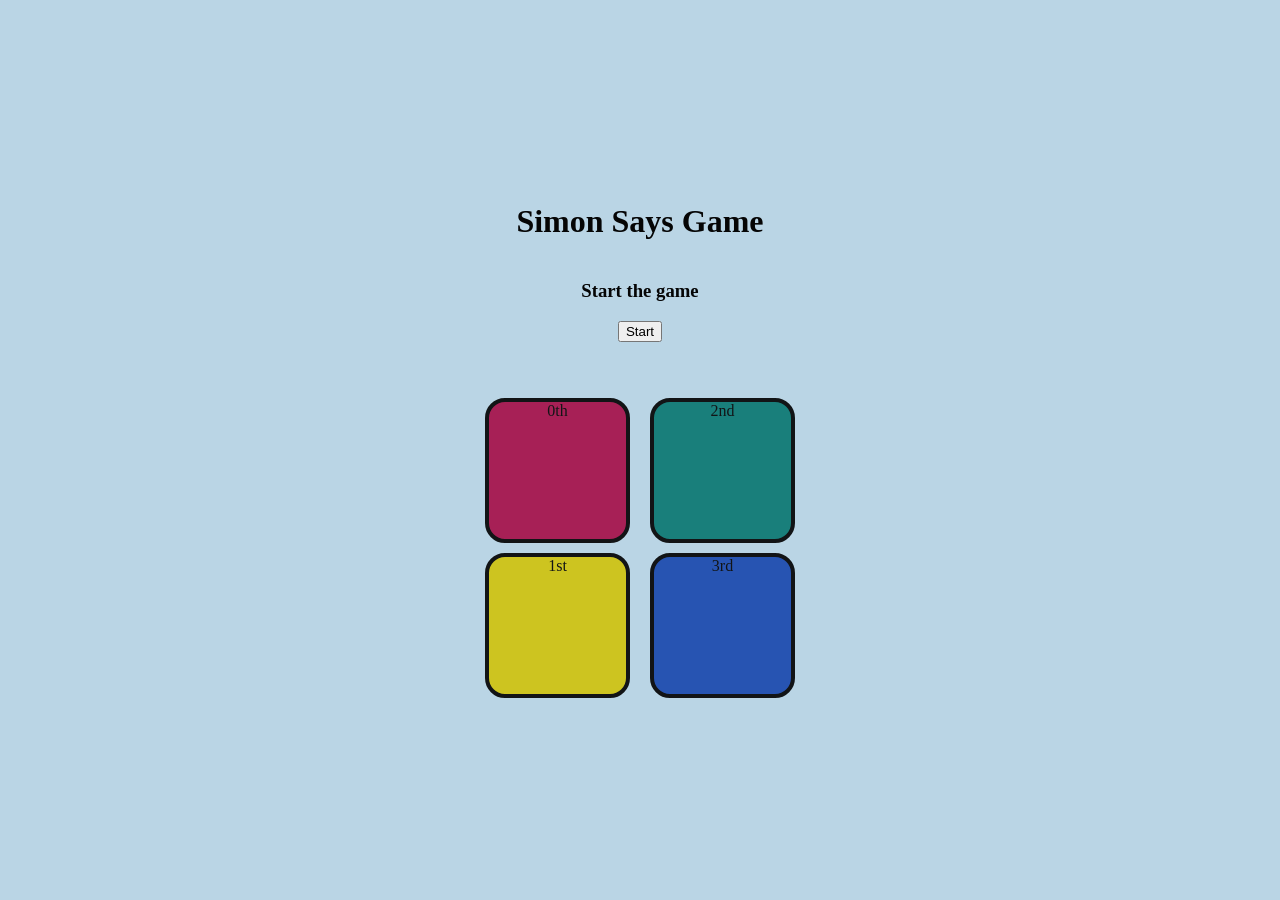
<file: index.html>
<!DOCTYPE html>
<html lang="en">
<head>
    <meta charset="UTF-8">
    <meta name="viewport" content="width=device-width, initial-scale=1.0">
    <title>Simon Says</title>
    <link  rel="stylesheet"  href="simonstyle.css">
</head>
<body>
    <div class="game">
        <h1>Simon Says Game</h1>
        <h3>Start the game</h3>
        <button id="start-btn">Start</button>
    </div>
    <div class="btn-container">
        <div class="line-1">
            <div class="btn" type="button" id="red">0th</div>
            <div class="btn" type="button" id="yellow">1st</div>
        </div>
        <div class="line-2">
            <div class="btn" type="button" id="green">2nd</div>
            <div class="btn" type="button" id="blue">3rd</div>
        </div>
    </div>

    <script src="simonjava.js"></script>
</body>
</html>
</file>
<file: simonstyle.css>
body {
    display: flex;
    flex-direction: column;
    justify-content: center;
    align-items: center;

    height: 100vh; 
    margin: 0; 
    background-color: rgb(186, 213, 229);
    
}

.game {
    display: flex;
    flex-direction: column; 
    justify-content: center; 
    align-items: center;     
    height: 200px;
    width: 300px;
    color: rgb(5, 5, 5);
}

    
.btn-container {
    height: 350px;
    width: 350px;
    border: 1px solid rgb(186, 213, 229);
    display: flex;
    justify-content: center;
    padding-top: 25px;

}
.btn{
    height: 137px;
    width: 137px;
    border: 4px solid black;
    border-radius: 20px;
    text-align: center;
    margin: 10px;
    cursor: pointer;
    opacity: 0.9;
    transition: all 0.2s ease;
}
#red{
    background-color: rgb(165, 13, 71);
}
#yellow{
    background-color: rgb(208, 195, 11);
}
#green{
    background-color: rgb(8, 118, 112);
}
#blue{
    background-color: rgb(24, 71, 173);
}
.white_game{
    background-color: white !important;
    box-shadow: 0 0 40px rgba(33, 0, 0, 0.258);         
    transform: scale(1.1);             
}
.white_user{
    background-color: rgb(242, 110, 8) !important; 
    box-shadow: 0 0 40px rgba(33, 0, 0, 0.258);          
    transform: scale(1.1);              
}
.alert{
    background-color: red !important;
    box-shadow: 0 0 10px red;
    transform: scale(1.05);
    transition: all 0.2s ease;
}
</file>
